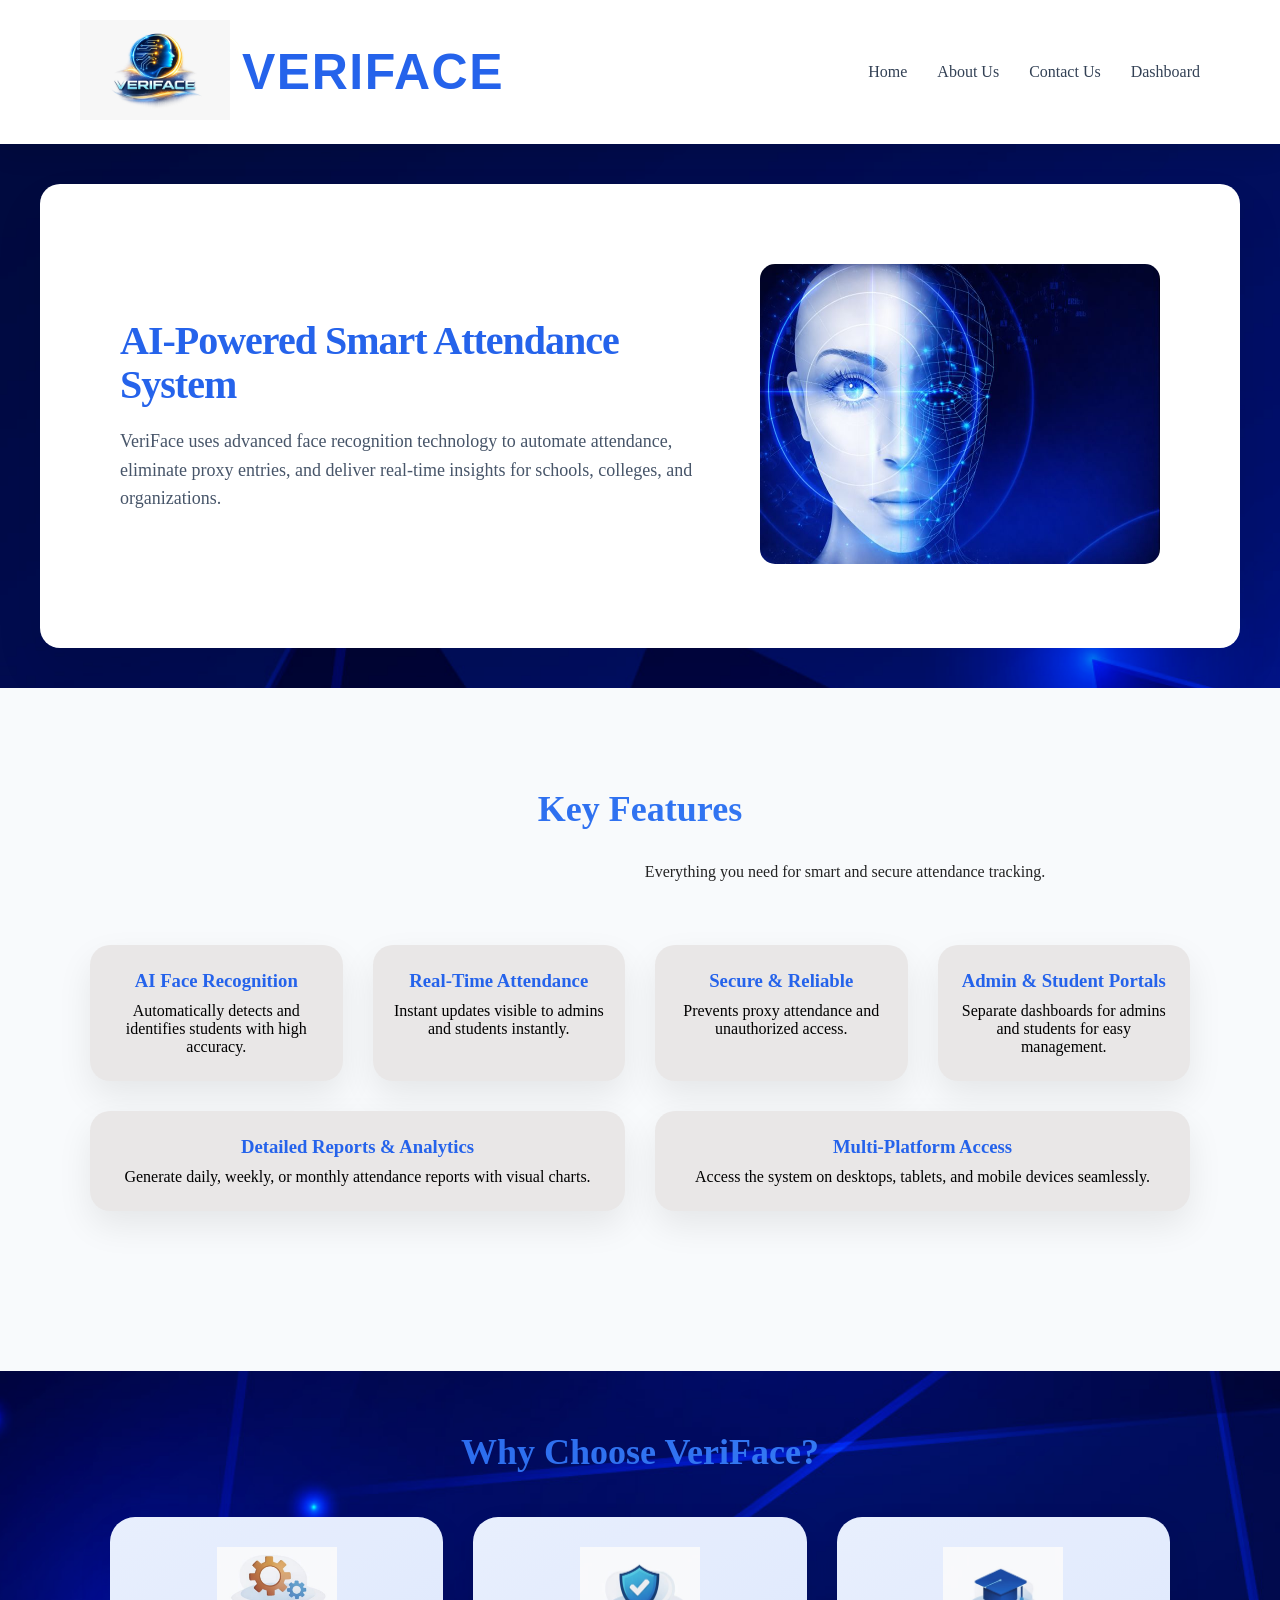
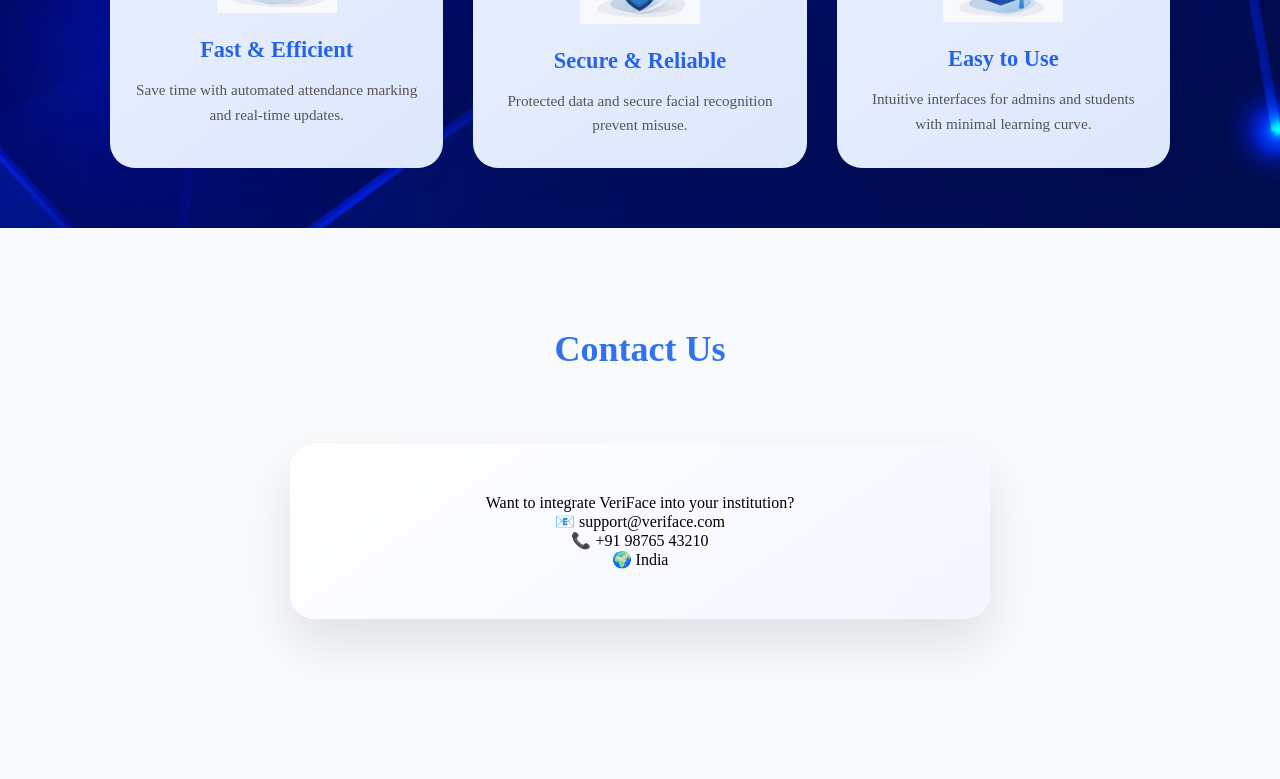
<file: templates/main.html>
<!DOCTYPE html>
<html lang="en">
<head>
    <meta charset="UTF-8">
    <title>VeriFace | AI Attendance System</title>
    <link rel="stylesheet" href="/static/css/main.css">
    <link href="https://fonts.googleapis.com/css2?family=Space+Grotesk:wght@500;600;700&display=swap" rel="stylesheet">

</head>
<body>

<!-- ================= HEADER (UNCHANGED LINKS) ================= -->

<header>
    <div class="navbar">
    <div class="brand">
        <div class="logo-img">
            <img src="/static/images/logo1.png.jpeg" alt="VeriFace Logo">
        </div>
        <div class="logo">VERIFACE</div>
    </div>

    <div class="nav-links">
        <a href="#home">Home</a>
        <a href="#about">About Us</a>
        <a href="#contact">Contact Us</a>
        <a href="/dashboard">Dashboard</a>
    </div>
</div>

</header>

<!-- ================= HERO / HOME ================= -->

<section id="home" class="hero">
    <div class="hero-text">
        <h1>AI-Powered Smart Attendance System</h1>
        <p>
            VeriFace uses advanced face recognition technology to automate attendance,
            eliminate proxy entries, and deliver real-time insights for schools,
            colleges, and organizations.
        </p>
    </div>
    <div class="hero-image">
        <img src="/static/images/hero-image.png" alt="AI Attendance Illustration">
    </div>
</section>

<!-- ================= FEATURES ================= -->

<section style="background:#f8fafc;">
    <h2 class="section-title">Key Features</h2>
    <p class="section-subtitle">Everything you need for smart and secure attendance tracking.</p>

    <div class="features">
        <div class="feature-card">
            <h3>AI Face Recognition</h3>
            <p>Automatically detects and identifies students with high accuracy.</p>
        </div>

        <div class="feature-card">
            <h3>Real-Time Attendance</h3>
            <p>Instant updates visible to admins and students instantly.</p>
        </div>

        <div class="feature-card">
            <h3>Secure & Reliable</h3>
            <p>Prevents proxy attendance and unauthorized access.</p>
        </div>

        <div class="feature-card">
            <h3>Admin & Student Portals</h3>
            <p>Separate dashboards for admins and students for easy management.</p>
        </div>

        <div class="feature-card">
            <h3>Detailed Reports & Analytics</h3>
            <p>Generate daily, weekly, or monthly attendance reports with visual charts.</p>
        </div>

        <div class="feature-card">
            <h3>Multi-Platform Access</h3>
            <p>Access the system on desktops, tablets, and mobile devices seamlessly.</p>
        </div>
    </div>
</section>

<!-- ================= WHY US / ABOUT ================= -->

<section class="why-us" id="about">
    <h2 class="section-title">Why Choose VeriFace?</h2>
    <div class="why-cards">
        <div class="why-card">
            <img src="/static/images/fast.png.jpeg" alt="Fast & Efficient">
            <h3>Fast & Efficient</h3>
            <p>Save time with automated attendance marking and real-time updates.</p>
        </div>

        <div class="why-card">
            <img src="/static/images/secure.png.jpeg" alt="Secure & Reliable">
            <h3>Secure & Reliable</h3>
            <p>Protected data and secure facial recognition prevent misuse.</p>
        </div>

        <div class="why-card">
            <img src="/static/images/easy.png.jpeg" alt="Easy to Use">
            <h3>Easy to Use</h3>
            <p>Intuitive interfaces for admins and students with minimal learning curve.</p>
        </div>
    </div>
</section>

<!-- ================= CONTACT ================= -->

<section id="contact" style="background:#f8fafc;">
    <h2 class="section-title">Contact Us</h2>

    <div class="contact-box">
        <p>Want to integrate VeriFace into your institution?</p>
        <p>
            📧 support@veriface.com <br>
            📞 +91 98765 43210 <br>
            🌍 India
        </p>
    </div>
</section>

</body>
</html>
</file>
<file: static/css/main.css>
/* ================= GLOBAL ================= */

* {
    margin: 0;
    padding: 0;
    box-sizing: border-box;
}

html {
    scroll-behavior: smooth;
}

/* style.css */
body {
    background-image: url('/static/images/bg1.jpg');
    background-size: cover;
    background-repeat: no-repeat;
    background-position: center;
}


/* ================= HEADER / NAVBAR ================= */

header {
    width: 100%;
    background: #ffffff;
    box-shadow: 0 10px 25px rgba(0,0,0,0.08);
    position: sticky;
    top: 0;
    z-index: 1000;
}

.navbar {
    max-width: 1200px;
    margin: auto;
    padding: 20px 40px;
    display: flex;
    align-items: center;
    justify-content: space-between;
}

/* Brand (logo image + text) */
.brand {
    display: flex;
    align-items: center;
    gap: 12px;
}

/* Logo image */
.logo-img img {
    height: 100px;
    width: auto;
    object-fit: contain;
    transition: transform 0.3s ease, filter 0.3s ease;
    cursor: pointer;
}

/* Hover effect */
.logo-img img:hover {
    transform: scale(1.08);
    filter: drop-shadow(0 8px 20px rgba(37, 99, 235, 0.25));
}

/* Logo text */
.logo {
    font-family: 'Orbitron', sans-serif;
    font-size: 50px;
    font-weight: 900;
    color: #2563eb;
    letter-spacing: 1.5px;
    white-space: nowrap;
    animation: logoReveal 3s ease-out forwards;
}
@keyframes logoReveal {
    from {
        opacity: 0;
        transform: translateX(-15px);
    }
    to {
        opacity: 1;
        transform: translateX(0);
    }
}
.logo:hover {
    color: #1e40af;
    transition: color 0.3s ease;
}
@media (max-width: 768px) {
    .logo {
        font-size: 24px;
        letter-spacing: 1px;
    }
}

/* ================= NAV LINKS ================= */

.nav-links {
    display: flex;
    align-items: center;
    gap: 30px;
}

.nav-links a {
    text-decoration: none;
    font-size: 16px;
    color: #334155;
    font-weight: 500;
    position: relative;
    transition: color 0.3s ease;
}

/* Hover underline */
.nav-links a::after {
    content: "";
    position: absolute;
    left: 0;
    bottom: -6px;
    width: 0%;
    height: 2px;
    background: #2563eb;
    transition: width 0.3s ease;
}

.nav-links a:hover {
    color: #2563eb;
}

.nav-links a:hover::after {
    width: 100%;
}

/* Login buttons */
.nav-links a[href*="login"] {
    padding: 8px 18px;
    border-radius: 8px;
    background: #2563eb;
    color: #ffffff;
}

.nav-links a[href*="login"]:hover {
    background: #1e40af;
}

.nav-links a[href*="login"]::after {
    display: none;
}

/* ================= SECTIONS ================= */

section {
    padding: 100px 60px;
}

/* ================= HERO ================= */

.hero {
    display: flex;
    flex-wrap: wrap;
    align-items: center;
    justify-content: space-between;
    background: #ffffff;
    border-radius: 20px;
    padding: 80px;
    max-width: 1200px;
    margin: 40px auto;
    box-shadow: 0 25px 50px rgba(0,0,0,0.08);
}

.hero-text {
    max-width: 600px;
}

.hero-text h1 {
    font-size: 40px;                 /* BIG & premium */
    font-weight: 800;
    margin-bottom: 20px;
    color: #2563eb;
    line-height: 1.1;
    letter-spacing: -1px;
    animation: slideFade 1.2s ease-out forwards;
}
@keyframes slideFade {
    from {
        opacity: 0;
        transform: translateY(30px);
    }
    to {
        opacity: 1;
        transform: translateY(0);
    }
}



.hero-text p {
    font-size: 18px;
    color: #475569;
    line-height: 1.6;
}

.hero-image img {
    max-width: 400px;
    height: 300px;
    border-radius: 15px;
}

/* ================= FEATURES ================= */

.features {
    display: grid;
    grid-template-columns: repeat(auto-fit, minmax(260px, 1fr));
    gap: 30px;
    max-width: 1100px;
    margin: 60px auto;
}

.feature-card {
    background: #ffffff;
    border-radius: 20px;
    padding: 30px;
    text-align: center;
    box-shadow: 0 20px 40px rgba(0,0,0,0.08);
    transition: transform 0.2s ease;
}

.feature-card:hover {
    transform: translateY(-5px);
}

.feature-card h3 {
    color: #2563eb;
    margin-bottom: 10px;
}

/* ================= TITLES ================= */
/* ================= PROFESSIONAL SECTION TITLE & SUBTITLE ================= */

.section-title {
    text-align: center;
    font-size: 36px;
    margin-bottom: 15px;
    font-weight: 700;
    position: relative;
    background: linear-gradient(90deg, #2563eb, #3b82f6, #1d4ed8, #2563eb);
    background-size: 300% 100%;
    -webkit-background-clip: text;
    -webkit-text-fill-color: transparent;
    animation: gradientShift 5s ease infinite, fadeInUp 1s forwards;
    opacity: 2;
    transform: translateY(30px);
    animation-delay: 0.2s;
    transition: filter 0.3s ease;
}

.section-title::after {
    content: '';
    display: block;
    width: 60px;
    height: 4px;
    background: #2563eb;
    margin: 10px auto 0 auto;
    border-radius: 2px;
    transform: scaleX(0);
    transform-origin: left;
    transition: transform 0.5s ease;
}

.section-title:hover::after {
    transform: scaleX(1);
}

.section-title:hover {
    filter: drop-shadow(0 4px 8px rgba(37, 99, 235, 0.6));
}

/* Subtitle with fade + hover color */
.section-subtitle {
    text-align: center;
    max-width: 750px;
    margin: auto 0 50px auto;
    font-size: 16px;
    color: #232323;
    line-height: 1.6;
    opacity: 0;
    transform: translateY(20px);
    animation: fadeInUp 1s forwards;
    animation-delay: 0.7s;
    transition: color 0.7s ease, transform 0.3s ease;
}

.section-subtitle:hover {
    color: #163d91;
    transform: translateY(-3px);
}

/* ================= ANIMATIONS ================= */

/* Fade in & slide up */
@keyframes fadeInUp {
    0% {
        opacity: 0;
        transform: translateY(30px);
    }
    100% {
        opacity: 1;
        transform: translateY(0);
    }
}

/* Gradient shift animation for title */
@keyframes gradientShift {
    0% { background-position: 0% 50%; }
    50% { background-position: 100% 50%; }
    100% { background-position: 0% 50%; }
}

/* ================= RESPONSIVE ================= */
@media (max-width: 900px) {
    .section-title {
        font-size: 30px;
    }
    .section-subtitle {
        font-size: 15px;
        padding: 0 20px;
    }
}


/* ================= RESPONSIVE ================= */
@media (max-width: 900px) {
    .section-title {
        font-size: 30px;
    }
    .section-subtitle {
        font-size: 15px;
        padding: 0 20px;
    }
}

/* ================= FEATURE CARDS ================= */
.features {
    display: flex;
    flex-wrap: wrap;
    gap: 30px;
    justify-content: center;
}

.feature-card {
    flex: 1 1 250px;
    background:rgb(233, 231, 231);
    padding: 25px 20px;
    border-radius: 20px;
    box-shadow: 0 15px 35px rgba(0, 0, 0, 0.08);
    text-align: center;
    transition: all 0.4s ease;
    opacity: 0;
    transform: translateY(20px);
    animation: fadeInUp 1s forwards;
}

.feature-card:nth-child(1) { animation-delay: 0.2s; }
.feature-card:nth-child(2) { animation-delay: 0.4s; }
.feature-card:nth-child(3) { animation-delay: 0.6s; }
.feature-card:nth-child(4) { animation-delay: 0.8s; }
.feature-card:nth-child(5) { animation-delay: 1s; }
.feature-card:nth-child(6) { animation-delay: 1.2s; }

.feature-card:hover {
    transform: translateY(-10px) scale(1.05);
    box-shadow: 0 25px 50px rgba(0, 0, 0, 0.15);
}

/* ================= HOVER EFFECT FOR TITLE ================= */
.section-title:hover {
    color: #023197; /* subtle color change on hover */
    letter-spacing: 1px;
}

/* ================= ANIMATION KEYFRAMES ================= */
@keyframes fadeInUp {
    0% {
        opacity: 0;
        transform: translateY(20px);
    }
    100% {
        opacity: 1;
        transform: translateY(0);
    }
}

/* ================= RESPONSIVE ================= */
@media (max-width: 900px) {
    .features {
        flex-direction: column;
        gap: 20px;
    }

    .section-title {
        font-size: 28px;
    }

    .section-subtitle {
        font-size: 15px;
        padding: 0 20px;
    }
}


/* ================= WHY US ================= */
.why-us {
    max-width: 1100px;
    margin: 60px auto;
    padding: 0 20px;
    position: relative;
    z-index: 1;
}

.why-cards {
    display: flex;
    flex-wrap: wrap;
    gap: 30px;
    justify-content: center;
    margin-top: 30px;
}

.why-card {
    flex: 1 1 250px;
    background: linear-gradient(145deg, #ffffff, #f3f6ff);
    padding: 30px 25px;
    border-radius: 25px;
    box-shadow: 0 15px 35px rgba(0, 0, 0, 0.08);
    text-align: center;
    transition: all 0.4s ease;
    position: relative;
    overflow: hidden;
}

.why-card::before {
    content: '';
    position: absolute;
    top: -50%;
    left: -50%;
    width: 200%;
    height: 200%;
    background: rgba(37, 99, 235, 0.1);
    transform: rotate(45deg);
    transition: all 0.6s ease;
    z-index: 0;
}

.why-card:hover::before {
    top: -20%;
    left: -20%;
    width: 240%;
    height: 240%;
}

.why-card:hover {
    transform: translateY(-10px) scale(1.05);
    box-shadow: 0 25px 50px rgba(0, 0, 0, 0.15);
}

.why-card img {
    max-width: 120px;
    margin-bottom: 20px;
    transition: transform 0.4s ease;
    z-index: 1;
    position: relative;
}

.why-card:hover img {
    transform: rotate(-10deg) scale(1.1);
}

.why-card h3 {
    color: #2563eb;
    font-size: 1.4rem;
    margin-bottom: 15px;
    transition: color 0.3s ease;
    z-index: 1;
    position: relative;
}

.why-card p {
    color: #555;
    font-size: 0.95rem;
    line-height: 1.6;
    z-index: 1;
    position: relative;
}

/* ================= CONTACT ================= */
.contact-box {
    background: linear-gradient(145deg, #ffffff, #f3f6ff);
    max-width: 700px;
    margin: 60px auto;
    padding: 50px 40px;
    border-radius: 25px;
    box-shadow: 0 25px 50px rgba(0, 0, 0, 0.1);
    text-align: center;
    transition: all 0.4s ease;
}

.contact-box:hover {
    transform: translateY(-10px);
    box-shadow: 0 35px 60px rgba(0, 0, 0, 0.15);
}

/* ================= RESPONSIVE ================= */
@media (max-width: 900px) {
    .navbar {
        flex-direction: column;
        gap: 15px;
    }

    .nav-links {
        flex-wrap: wrap;
        justify-content: center;
        gap: 20px;
    }

    section {
        padding: 80px 20px;
    }

    .hero {
        padding: 50px 20px;
        text-align: center;
    }

    .hero-image img {
        max-width: 300px;
        margin-top: 30px;
    }
}

/* ================= ADDITIONAL ANIMATION ================= */
@keyframes float {
    0%, 100% { transform: translateY(0); }
    50% { transform: translateY(-8px); }
}

.why-card img {
    animation: float 4s ease-in-out infinite;
}
</file>
